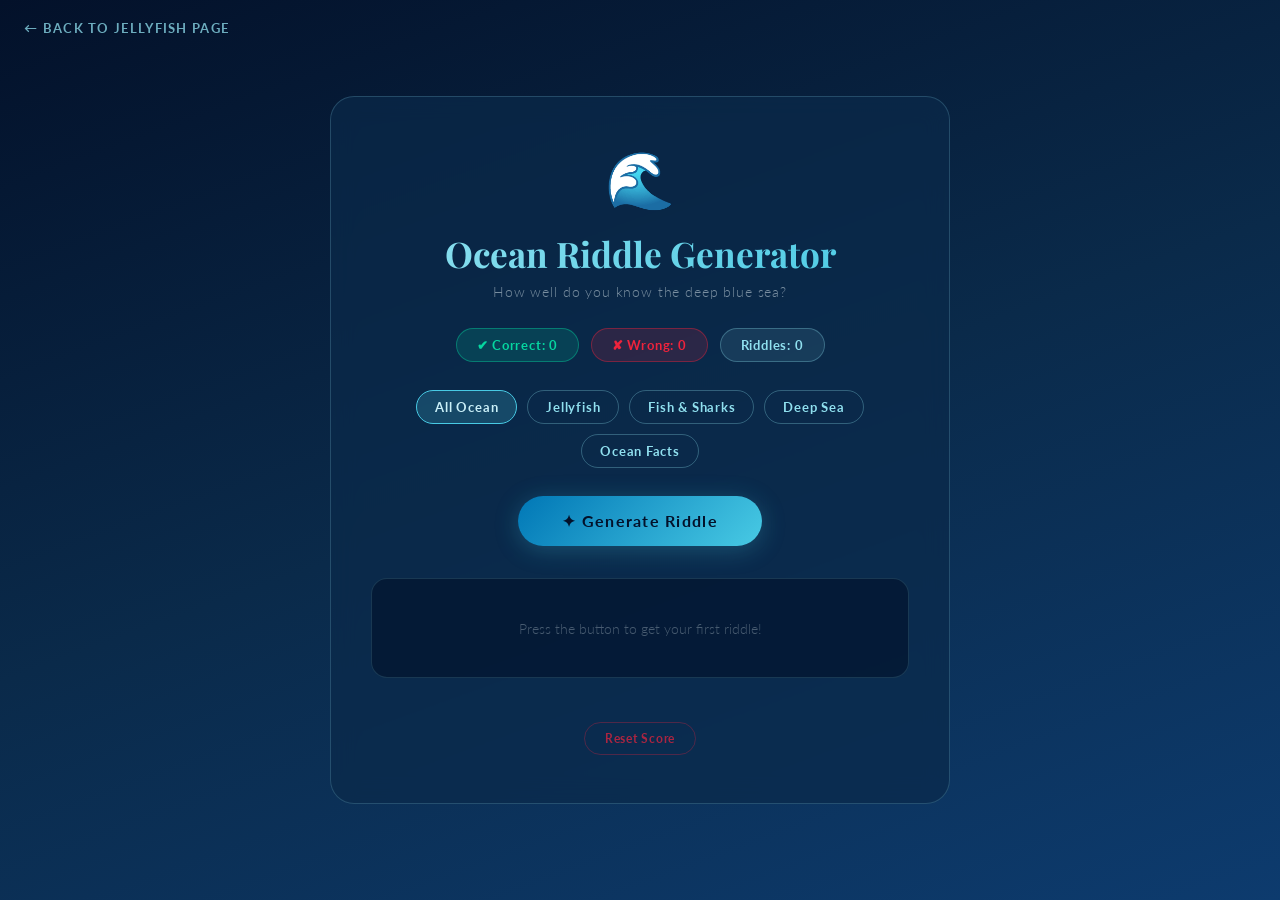
<file: riddle-generator.html>
<!DOCTYPE html>
<html lang="en">
<head>
  <meta charset="UTF-8">
  <meta name="viewport" content="width=device-width, initial-scale=1.0">
  <title>Ocean Riddle Generator</title>
  <style>
    @import url('https://fonts.googleapis.com/css2?family=Playfair+Display:ital,wght@0,700;1,400&family=Lato:wght@300;400;700&display=swap');

    * { margin: 0; padding: 0; box-sizing: border-box; }

    body {
      min-height: 100vh;
      background: linear-gradient(160deg, #03112a 0%, #0a2a4a 50%, #0d3b6e 100%);
      font-family: 'Lato', sans-serif;
      color: #e8f4f8;
      display: flex;
      flex-direction: column;
      align-items: center;
      justify-content: center;
      padding: 40px 20px;
      position: relative;
      overflow-x: hidden;
    }

    .bubbles { position: fixed; top: 0; left: 0; width: 100%; height: 100%; pointer-events: none; z-index: 0; overflow: hidden; }
    .bubble {
      position: absolute;
      bottom: -80px;
      border-radius: 50%;
      background: radial-gradient(circle at 30% 30%, rgba(144,224,239,0.25), rgba(72,202,228,0.05));
      border: 1px solid rgba(144,224,239,0.2);
      animation: floatUp linear infinite;
    }
    .bubble:nth-child(1)  { width: 20px; height: 20px; left: 10%; animation-duration: 9s;  animation-delay: 0s; }
    .bubble:nth-child(2)  { width: 35px; height: 35px; left: 25%; animation-duration: 13s; animation-delay: 2s; }
    .bubble:nth-child(3)  { width: 14px; height: 14px; left: 40%; animation-duration: 8s;  animation-delay: 4s; }
    .bubble:nth-child(4)  { width: 28px; height: 28px; left: 60%; animation-duration: 11s; animation-delay: 1s; }
    .bubble:nth-child(5)  { width: 18px; height: 18px; left: 75%; animation-duration: 10s; animation-delay: 3s; }
    .bubble:nth-child(6)  { width: 40px; height: 40px; left: 88%; animation-duration: 14s; animation-delay: 5s; }
    .bubble:nth-child(7)  { width: 12px; height: 12px; left: 50%; animation-duration: 7s;  animation-delay: 6s; }

    @keyframes floatUp {
      0%   { transform: translateY(0) scale(1); opacity: 0; }
      10%  { opacity: 1; }
      90%  { opacity: 0.6; }
      100% { transform: translateY(-110vh) scale(1.1); opacity: 0; }
    }

    .nav-back {
      position: fixed;
      top: 20px; left: 24px;
      z-index: 100;
      color: #90e0ef;
      text-decoration: none;
      font-size: 13px;
      font-weight: 700;
      letter-spacing: 0.1em;
      text-transform: uppercase;
      opacity: 0.75;
      transition: opacity 0.2s;
    }
    .nav-back:hover { opacity: 1; }

    .card {
      position: relative;
      z-index: 10;
      background: rgba(10, 42, 74, 0.7);
      border: 1px solid rgba(144, 224, 239, 0.2);
      border-radius: 24px;
      padding: 48px 40px;
      max-width: 620px;
      width: 100%;
      text-align: center;
      backdrop-filter: blur(12px);
    }

    .ocean-icon {
      font-size: 56px;
      display: block;
      margin-bottom: 16px;
      animation: sway 4s ease-in-out infinite;
    }
    @keyframes sway {
      0%, 100% { transform: rotate(-5deg); }
      50%       { transform: rotate(5deg); }
    }

    h1 {
      font-family: 'Playfair Display', serif;
      font-size: 2.2rem;
      font-weight: 700;
      background: linear-gradient(135deg, #90e0ef, #48cae4);
      -webkit-background-clip: text;
      -webkit-text-fill-color: transparent;
      background-clip: text;
      margin-bottom: 6px;
    }

    .tagline {
      font-size: 14px;
      color: rgba(232,244,248,0.5);
      letter-spacing: 0.06em;
      font-weight: 300;
      margin-bottom: 28px;
    }

    /* Scoreboard */
    .scoreboard {
      display: flex;
      justify-content: center;
      gap: 12px;
      margin-bottom: 28px;
      flex-wrap: wrap;
    }
    .score-pill {
      padding: 8px 20px;
      border-radius: 50px;
      font-size: 13px;
      font-weight: 700;
      letter-spacing: 0.06em;
    }
    .score-pill.correct { background: rgba(6,214,160,0.15); border: 1px solid rgba(6,214,160,0.4); color: #06d6a0; }
    .score-pill.wrong   { background: rgba(239,35,60,0.15);  border: 1px solid rgba(239,35,60,0.4);  color: #ef233c; }
    .score-pill.total   { background: rgba(144,224,239,0.1); border: 1px solid rgba(144,224,239,0.3); color: #90e0ef; }

    /* Categories */
    .categories {
      display: flex;
      flex-wrap: wrap;
      gap: 10px;
      justify-content: center;
      margin-bottom: 28px;
    }
    .cat-btn {
      padding: 8px 18px;
      border-radius: 50px;
      border: 1px solid rgba(144,224,239,0.3);
      background: transparent;
      color: #90e0ef;
      font-family: 'Lato', sans-serif;
      font-size: 13px;
      font-weight: 700;
      letter-spacing: 0.06em;
      cursor: pointer;
      transition: all 0.2s;
    }
    .cat-btn:hover, .cat-btn.active { background: rgba(72,202,228,0.2); border-color: #48cae4; color: #caf0f8; }

    /* Generate button */
    .gen-btn {
      display: inline-block;
      padding: 15px 44px;
      background: linear-gradient(135deg, #0077b6, #48cae4);
      color: #03112a;
      border: none;
      border-radius: 50px;
      font-family: 'Lato', sans-serif;
      font-size: 16px;
      font-weight: 700;
      letter-spacing: 0.08em;
      cursor: pointer;
      transition: transform 0.15s, box-shadow 0.15s;
      box-shadow: 0 4px 24px rgba(72,202,228,0.25);
      margin-bottom: 32px;
    }
    .gen-btn:hover  { transform: translateY(-2px); box-shadow: 0 8px 32px rgba(72,202,228,0.4); }
    .gen-btn:active { transform: scale(0.97); }

    /* Riddle box */
    .riddle-box {
      background: rgba(3, 17, 42, 0.6);
      border: 1px solid rgba(144,224,239,0.15);
      border-radius: 16px;
      padding: 28px 24px;
      margin-bottom: 24px;
      min-height: 100px;
      display: flex;
      align-items: center;
      justify-content: center;
    }
    .riddle-text {
      font-family: 'Playfair Display', serif;
      font-size: 1.15rem;
      font-style: italic;
      color: #caf0f8;
      line-height: 1.7;
    }
    .placeholder-text { font-size: 14px; color: rgba(232,244,248,0.3); font-weight: 300; }

    /* Answer input */
    .answer-input-section { display: none; margin-bottom: 20px; }
    .answer-input-section label {
      display: block;
      font-size: 12px;
      color: rgba(232,244,248,0.5);
      letter-spacing: 0.08em;
      margin-bottom: 10px;
      text-transform: uppercase;
      font-weight: 700;
    }
    .input-row { display: flex; gap: 10px; justify-content: center; flex-wrap: wrap; }
    .answer-input {
      flex: 1;
      min-width: 200px;
      padding: 12px 18px;
      border-radius: 50px;
      border: 1px solid rgba(144,224,239,0.3);
      background: rgba(3,17,42,0.6);
      color: #e8f4f8;
      font-family: 'Lato', sans-serif;
      font-size: 15px;
      outline: none;
      transition: border-color 0.2s;
    }
    .answer-input:focus { border-color: #48cae4; }
    .answer-input::placeholder { color: rgba(232,244,248,0.25); }
    .submit-btn {
      padding: 12px 24px;
      border-radius: 50px;
      border: none;
      background: linear-gradient(135deg, #0077b6, #48cae4);
      color: #03112a;
      font-family: 'Lato', sans-serif;
      font-size: 14px;
      font-weight: 700;
      cursor: pointer;
      transition: transform 0.15s;
      white-space: nowrap;
    }
    .submit-btn:hover  { transform: translateY(-2px); }
    .submit-btn:active { transform: scale(0.97); }

    /* Feedback */
    .feedback { display: none; border-radius: 12px; padding: 14px 20px; margin-bottom: 16px; font-weight: 700; font-size: 15px; }
    .feedback.correct-fb { background: rgba(6,214,160,0.12);  border: 1px solid rgba(6,214,160,0.35); color: #06d6a0; }
    .feedback.wrong-fb   { background: rgba(239,35,60,0.12);  border: 1px solid rgba(239,35,60,0.35);  color: #ef233c; }

    /* Reveal */
    .reveal-btn {
      padding: 10px 30px;
      border-radius: 50px;
      border: 1px solid rgba(144,224,239,0.3);
      background: transparent;
      color: #90e0ef;
      font-family: 'Lato', sans-serif;
      font-size: 14px;
      font-weight: 700;
      letter-spacing: 0.06em;
      cursor: pointer;
      transition: all 0.2s;
      display: none;
      margin-bottom: 14px;
    }
    .reveal-btn:hover { background: rgba(72,202,228,0.15); border-color: #48cae4; }

    .answer-box { background: rgba(6,214,160,0.1); border: 1px solid rgba(6,214,160,0.3); border-radius: 12px; padding: 16px 20px; display: none; margin-bottom: 8px; }
    .answer-label { font-size: 11px; text-transform: uppercase; letter-spacing: 0.12em; color: rgba(6,214,160,0.7); font-weight: 700; margin-bottom: 4px; }
    .answer-text { font-family: 'Playfair Display', serif; font-size: 1.2rem; color: #06d6a0; font-weight: 700; }

    /* Reset */
    .reset-btn {
      margin-top: 20px;
      padding: 8px 20px;
      border-radius: 50px;
      border: 1px solid rgba(239,35,60,0.3);
      background: transparent;
      color: rgba(239,35,60,0.7);
      font-family: 'Lato', sans-serif;
      font-size: 12px;
      font-weight: 700;
      letter-spacing: 0.06em;
      cursor: pointer;
      transition: all 0.2s;
    }
    .reset-btn:hover { background: rgba(239,35,60,0.1); border-color: #ef233c; color: #ef233c; }

    @keyframes slideIn {
      0%   { opacity: 0; transform: translateY(10px); }
      100% { opacity: 1; transform: translateY(0); }
    }
    .animate-in { animation: slideIn 0.4s ease forwards; }
  </style>
</head>
<body>

  <div class="bubbles">
    <div class="bubble"></div>
    <div class="bubble"></div>
    <div class="bubble"></div>
    <div class="bubble"></div>
    <div class="bubble"></div>
    <div class="bubble"></div>
    <div class="bubble"></div>
  </div>

  <a class="nav-back" href="fromscratch.html">&#8592; Back to Jellyfish Page</a>

  <div class="card">
    <span class="ocean-icon">🌊</span>
    <h1>Ocean Riddle Generator</h1>
    <p class="tagline">How well do you know the deep blue sea?</p>

    <div class="scoreboard">
      <div class="score-pill correct">&#10004; Correct: <span id="scoreCorrect">0</span></div>
      <div class="score-pill wrong">&#10008; Wrong: <span id="scoreWrong">0</span></div>
      <div class="score-pill total">Riddles: <span id="scoreTotal">0</span></div>
    </div>

    <div class="categories">
      <button class="cat-btn active" onclick="setCategory('all', this)">All Ocean</button>
      <button class="cat-btn" onclick="setCategory('jellyfish', this)">Jellyfish</button>
      <button class="cat-btn" onclick="setCategory('fish', this)">Fish &amp; Sharks</button>
      <button class="cat-btn" onclick="setCategory('deep', this)">Deep Sea</button>
      <button class="cat-btn" onclick="setCategory('general', this)">Ocean Facts</button>
    </div>

    <button class="gen-btn" onclick="generateRiddle()">&#10022; Generate Riddle</button>

    <div class="riddle-box" id="riddleBox">
      <p class="placeholder-text">Press the button to get your first riddle!</p>
    </div>

    <div class="answer-input-section" id="answerInputSection">
      <label>Type your answer below</label>
      <div class="input-row">
        <input class="answer-input" type="text" id="answerInput" placeholder="What is your answer?" onkeydown="if(event.key==='Enter') checkAnswer()">
        <button class="submit-btn" onclick="checkAnswer()">Submit &#10148;</button>
      </div>
    </div>

    <div class="feedback" id="feedback"></div>

    <button class="reveal-btn" id="revealBtn" onclick="revealAnswer()">Reveal Answer</button>

    <div class="answer-box" id="answerBox">
      <p class="answer-label">Answer</p>
      <p class="answer-text" id="answerText"></p>
    </div>

    <button class="reset-btn" onclick="resetScore()">Reset Score</button>
  </div>

  <script>
    const riddles = {
      jellyfish: [
        { q: "I have no brain, no heart, no bones — yet I have drifted through Earth's oceans for over 500 million years. What am I?", a: "jellyfish" },
        { q: "I am 95% water, I glow in the dark, and my sting can stop a human heart. I travel in groups called blooms. What am I?", a: "jellyfish" },
        { q: "I have tentacles but no hands, I float but cannot swim against a current, and I eat through the same opening I use to release waste. What am I?", a: "jellyfish" },
        { q: "Some call me immortal — when I grow old I can return to my youngest form and start life all over again. What am I?", a: "immortal jellyfish" },
        { q: "I light up the deep ocean without electricity, I have no eyes yet I sense light, and I am mostly made of water. What am I?", a: "jellyfish" },
        { q: "A group of us is called a bloom, a swarm, or a smack. We have roamed the seas longer than the dinosaurs. What are we?", a: "jellyfish" },
      ],
      fish: [
        { q: "I am the ocean's most feared predator, I must keep moving to breathe, and I have rows of teeth that regrow throughout my life. What am I?", a: "shark" },
        { q: "I can change my color and texture in an instant, I have three hearts and blue blood, and I am one of the ocean's smartest creatures. What am I?", a: "octopus" },
        { q: "Despite my name I am not a horse — I am a tiny fish that swims upright, mates for life, and holds onto sea grass with my tail. What am I?", a: "seahorse" },
        { q: "I can leap out of the water, I travel thousands of miles to return to the river where I was born, and bears wait at waterfalls to catch me. What am I?", a: "salmon" },
        { q: "I am the largest fish in the ocean, I eat only tiny plankton, and despite my enormous size I am completely harmless to humans. What am I?", a: "whale shark" },
      ],
      deep: [
        { q: "I live where sunlight never reaches and I carry my own lantern on my head to lure prey in the darkness. What am I?", a: "anglerfish" },
        { q: "I am the deepest point in all of Earth's oceans. Mount Everest could be placed inside me and still be submerged. What am I?", a: "mariana trench" },
        { q: "I look like a swimming cucumber, I breathe through my rear end, and I clean the ocean floor by eating sediment. What am I?", a: "sea cucumber" },
        { q: "I have no eyes, no mouth, and no stomach — yet I thrive near scalding hydrothermal vents on the ocean floor. What am I?", a: "tube worm" },
        { q: "I am a giant squid's most famous enemy. I am the largest animal on Earth and navigate by clicking sounds. What am I?", a: "sperm whale" },
      ],
      general: [
        { q: "I cover more than 70% of Earth's surface, yet more of my floor remains unexplored than the surface of the Moon. What am I?", a: "ocean" },
        { q: "I produce over half of the world's oxygen, yet I am not a forest or a plant — I am microscopic and I drift in the sea. What am I?", a: "phytoplankton" },
        { q: "I am made by a tiny animal, I shelter 25% of all marine life, and I am slowly bleaching white due to warming waters. What am I?", a: "coral reef" },
        { q: "I rise and fall twice a day, pulled by the gravity of the Moon. Sailors have depended on me for thousands of years. What am I?", a: "tides" },
        { q: "I am the longest mountain range on Earth — but you have never seen me because I lie entirely beneath the sea. What am I?", a: "mid-ocean ridge" },
      ],
    };

    let currentCategory = 'all';
    let currentAnswer = '';
    let lastIndex = -1;
    let answered = false;
    let scoreCorrect = 0;
    let scoreWrong = 0;
    let scoreTotal = 0;

    function setCategory(cat, btn) {
      currentCategory = cat;
      document.querySelectorAll('.cat-btn').forEach(b => b.classList.remove('active'));
      btn.classList.add('active');
    }

    function getPool() {
      if (currentCategory === 'all') return Object.values(riddles).flat();
      return riddles[currentCategory] || [];
    }

    function generateRiddle() {
      const pool = getPool();
      let idx;
      do { idx = Math.floor(Math.random() * pool.length); } while (idx === lastIndex && pool.length > 1);
      lastIndex = idx;
      const item = pool[idx];
      currentAnswer = item.a;
      answered = false;

      document.getElementById('riddleBox').innerHTML = `<p class="riddle-text animate-in">${item.q}</p>`;
      document.getElementById('answerInput').value = '';
      document.getElementById('answerInputSection').style.display = 'block';
      document.getElementById('feedback').style.display = 'none';
      document.getElementById('feedback').className = 'feedback';
      document.getElementById('answerBox').style.display = 'none';
      document.getElementById('answerText').textContent = '';
      document.getElementById('revealBtn').style.display = 'inline-block';

      scoreTotal++;
      document.getElementById('scoreTotal').textContent = scoreTotal;
    }

    function checkAnswer() {
      if (answered) return;
      const userAnswer = document.getElementById('answerInput').value.trim().toLowerCase();
      if (!userAnswer) return;

      answered = true;
      const fb = document.getElementById('feedback');
      fb.style.display = 'block';

      const isCorrect = currentAnswer.includes(userAnswer) && userAnswer.length > 2;

      if (isCorrect) {
        fb.className = 'feedback correct-fb animate-in';
        fb.textContent = '🎉 Correct! Great job, ocean explorer!';
        scoreCorrect++;
        document.getElementById('scoreCorrect').textContent = scoreCorrect;
        document.getElementById('revealBtn').style.display = 'none';
        revealAnswer();
      } else {
        fb.className = 'feedback wrong-fb animate-in';
        fb.textContent = '❌ Not quite! Check the answer below.';
        scoreWrong++;
        document.getElementById('scoreWrong').textContent = scoreWrong;
      }

      document.getElementById('answerInputSection').style.display = 'none';
    }

    function revealAnswer() {
      document.getElementById('answerText').textContent = currentAnswer.charAt(0).toUpperCase() + currentAnswer.slice(1);
      document.getElementById('answerBox').style.display = 'block';
      document.getElementById('revealBtn').style.display = 'none';
      document.getElementById('answerInputSection').style.display = 'none';
    }

    function resetScore() {
      scoreCorrect = 0;
      scoreWrong = 0;
      scoreTotal = 0;
      document.getElementById('scoreCorrect').textContent = 0;
      document.getElementById('scoreWrong').textContent = 0;
      document.getElementById('scoreTotal').textContent = 0;
    }
  </script>

</body>
</html>
</file>
